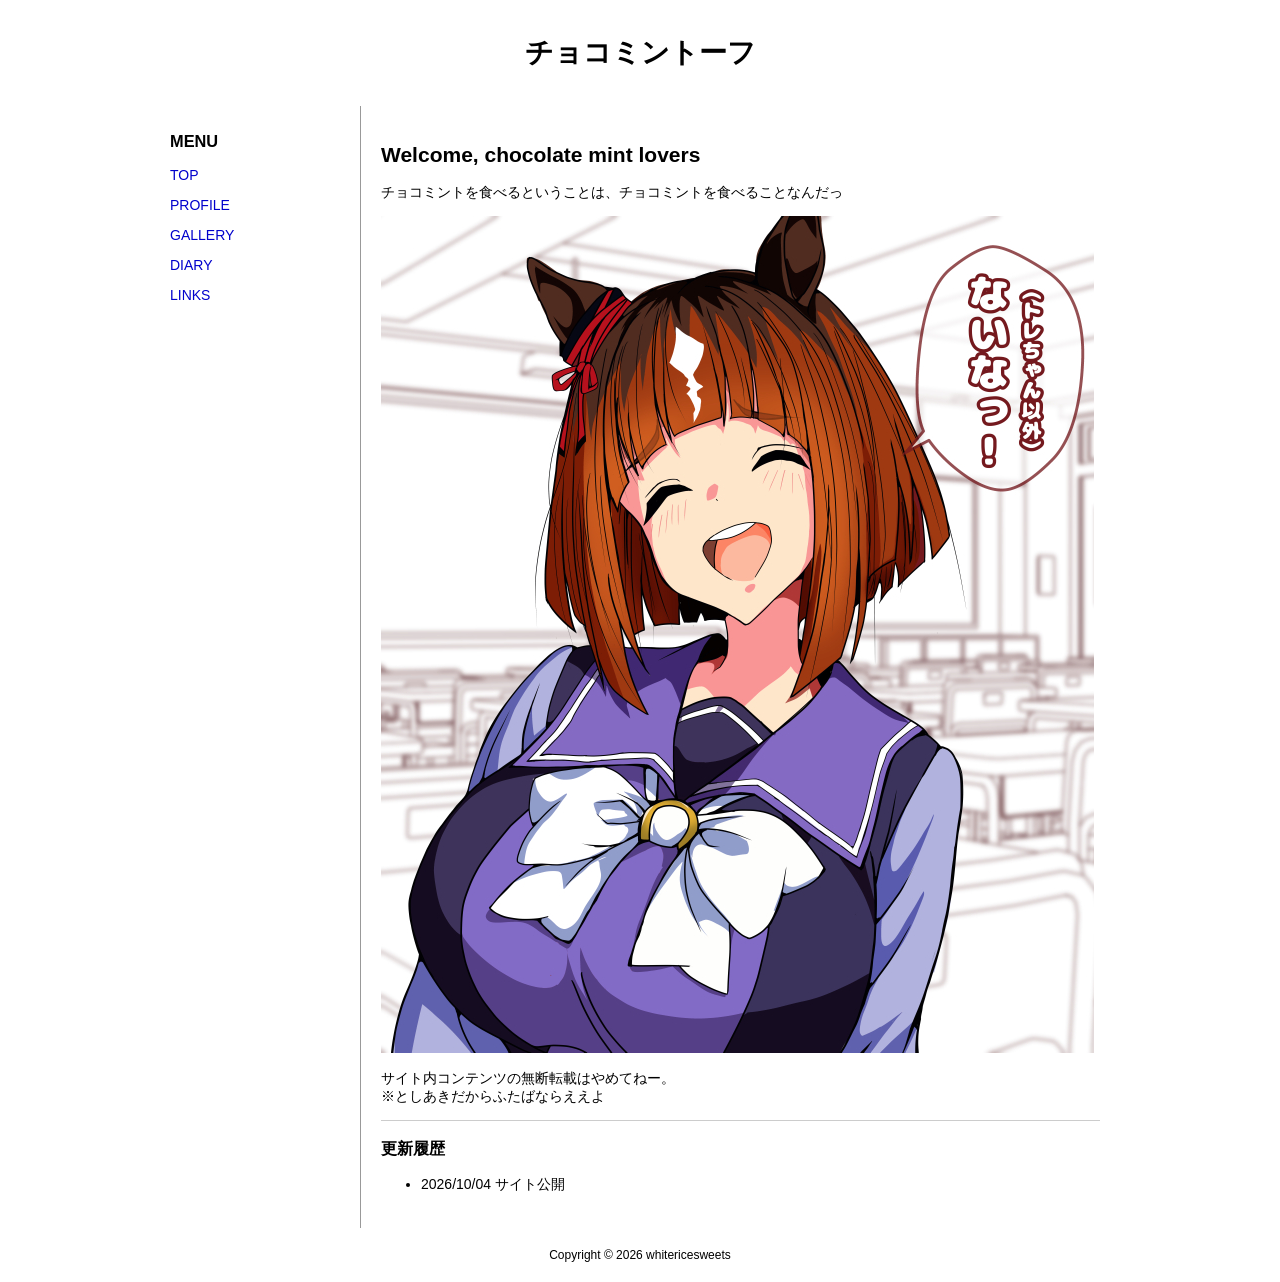
<file: choco/index.html>
<!DOCTYPE html><html lang="ja">
<head><meta charset="UTF-8">
<title>index.html</title><link rel="stylesheet" href="css/style.css"></head>
<body><div id="wrapper"><div id="header"><h1>チョコミントーフ</h1></div>
<div id="main"><div id="menu"><h3>MENU</h3><p><a href="index.html">TOP</a></p>
<p><a href="profile.html">PROFILE</a></p>
<p><a href="gallery.html">GALLERY</a></p>
<p><a href="diary.html">DIARY</a></p>
<p><a href="links.html">LINKS</a></p></div>
<div id="content">
<h2>Welcome, chocolate mint lovers</h2>
<p>チョコミントを食べるということは、チョコミントを食べることなんだっ</p>
<p>
<img src="img/TOP.jpg" alt="" title="トップ画像" ></p>
<p>サイト内コンテンツの無断転載はやめてねー。<br>
※としあきだからふたばならええよ
<hr><h3>更新履歴</h3>

<ul><li>2026/10/04 サイト公開</li></ul></div></div>
<div class="footer">Copyright © 2026 whitericesweets</div></div></body></html>
</file>
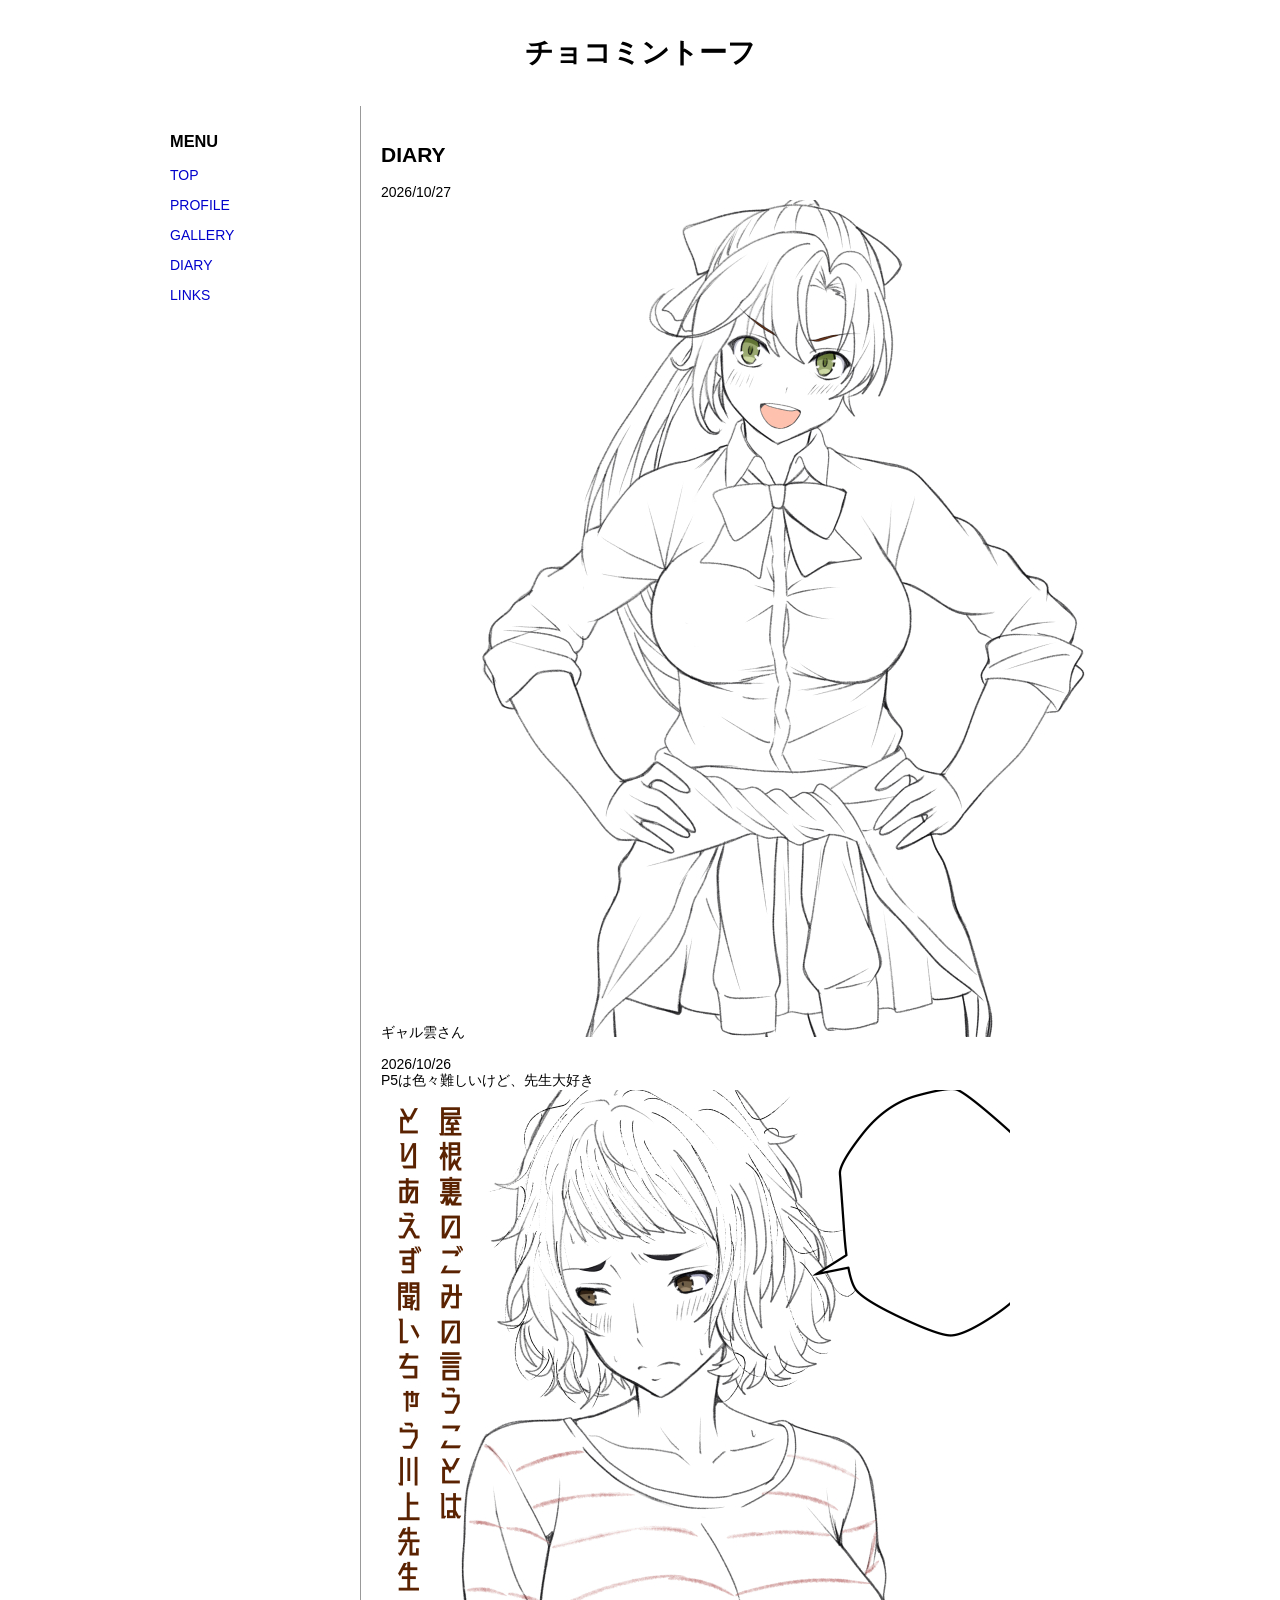
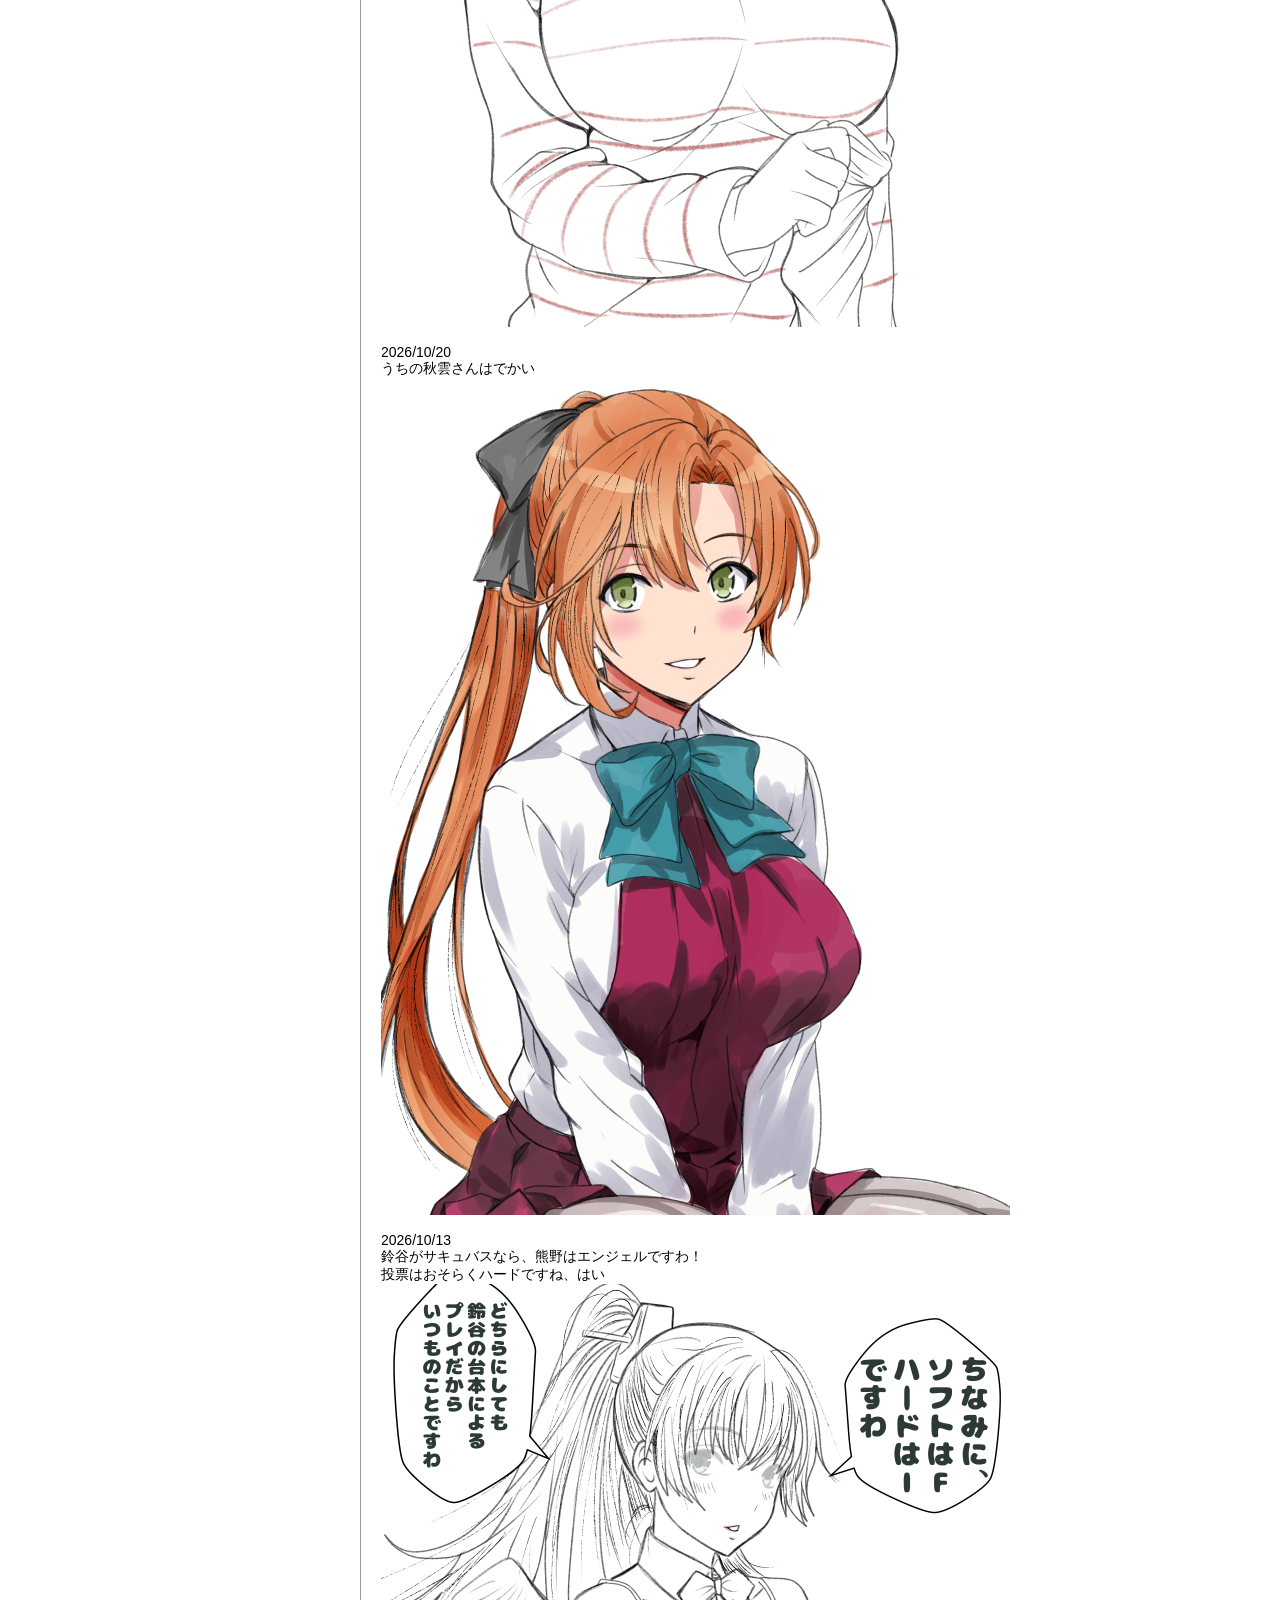
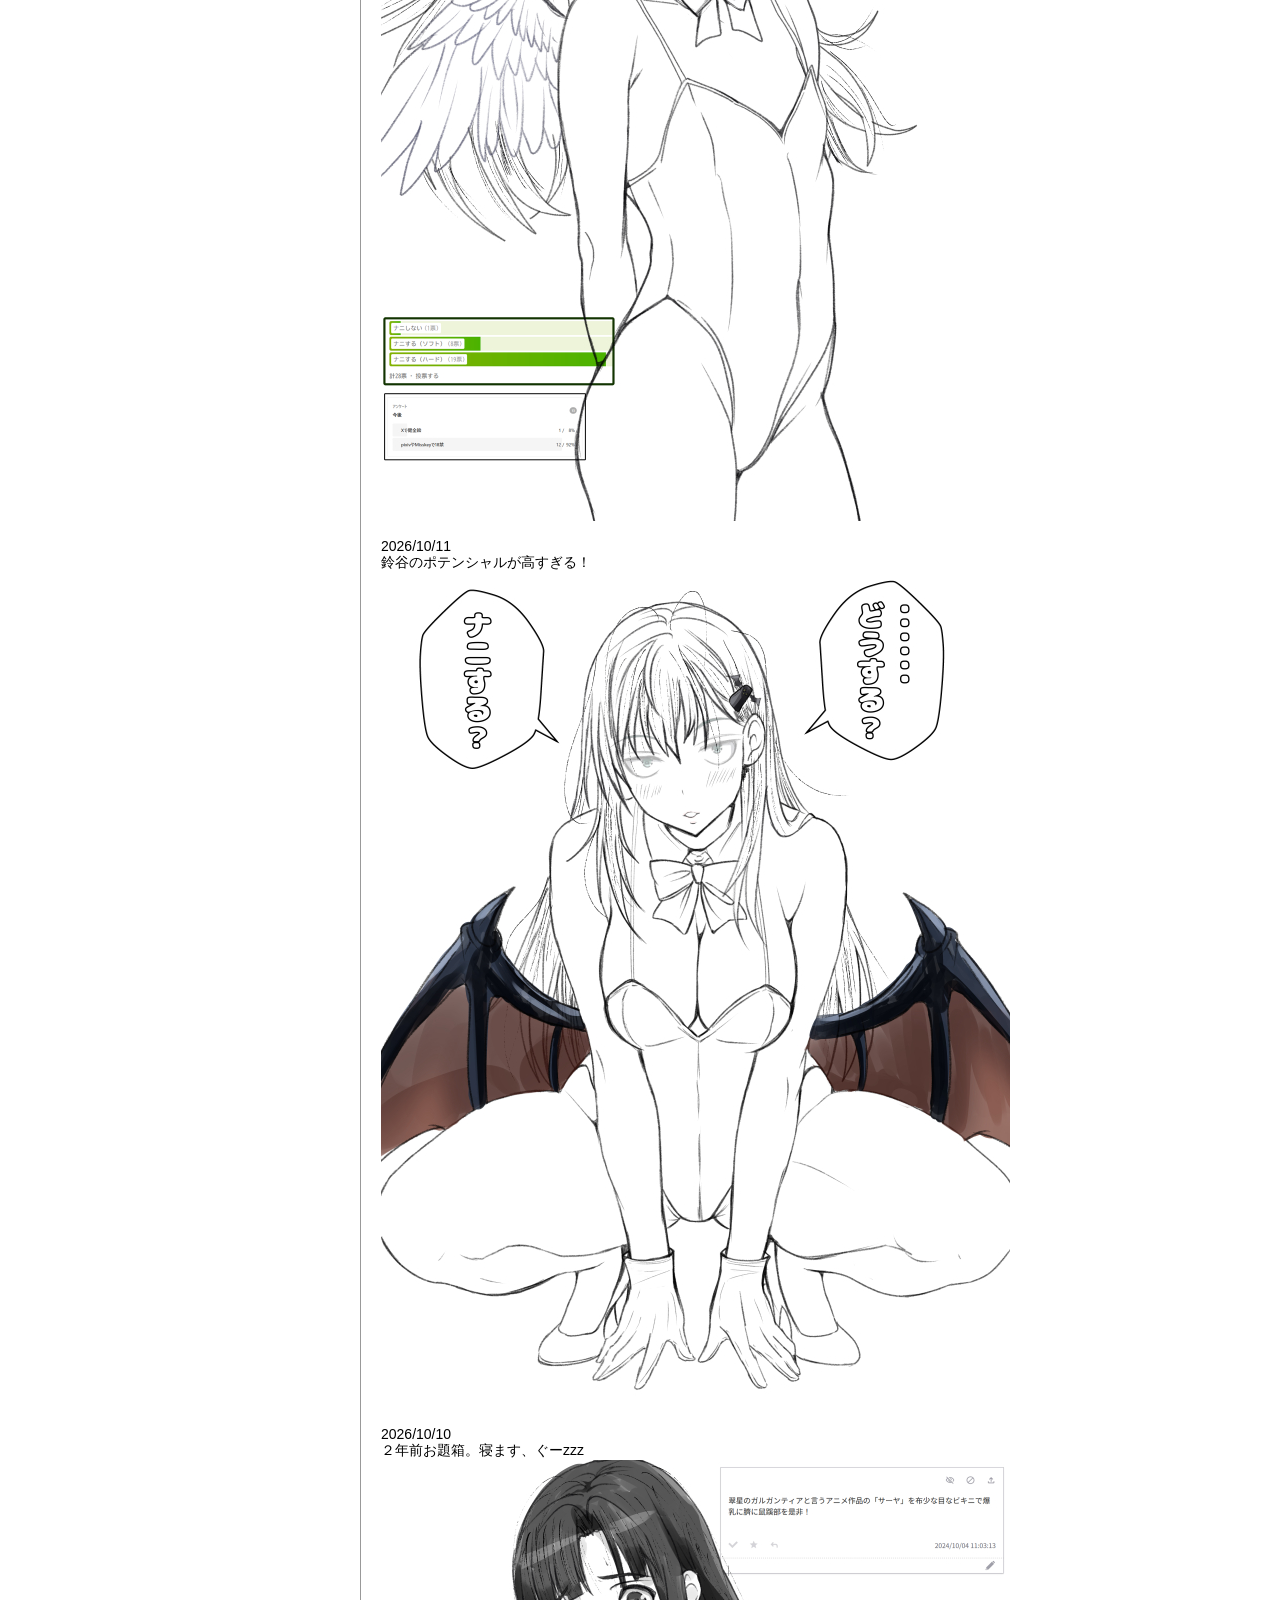
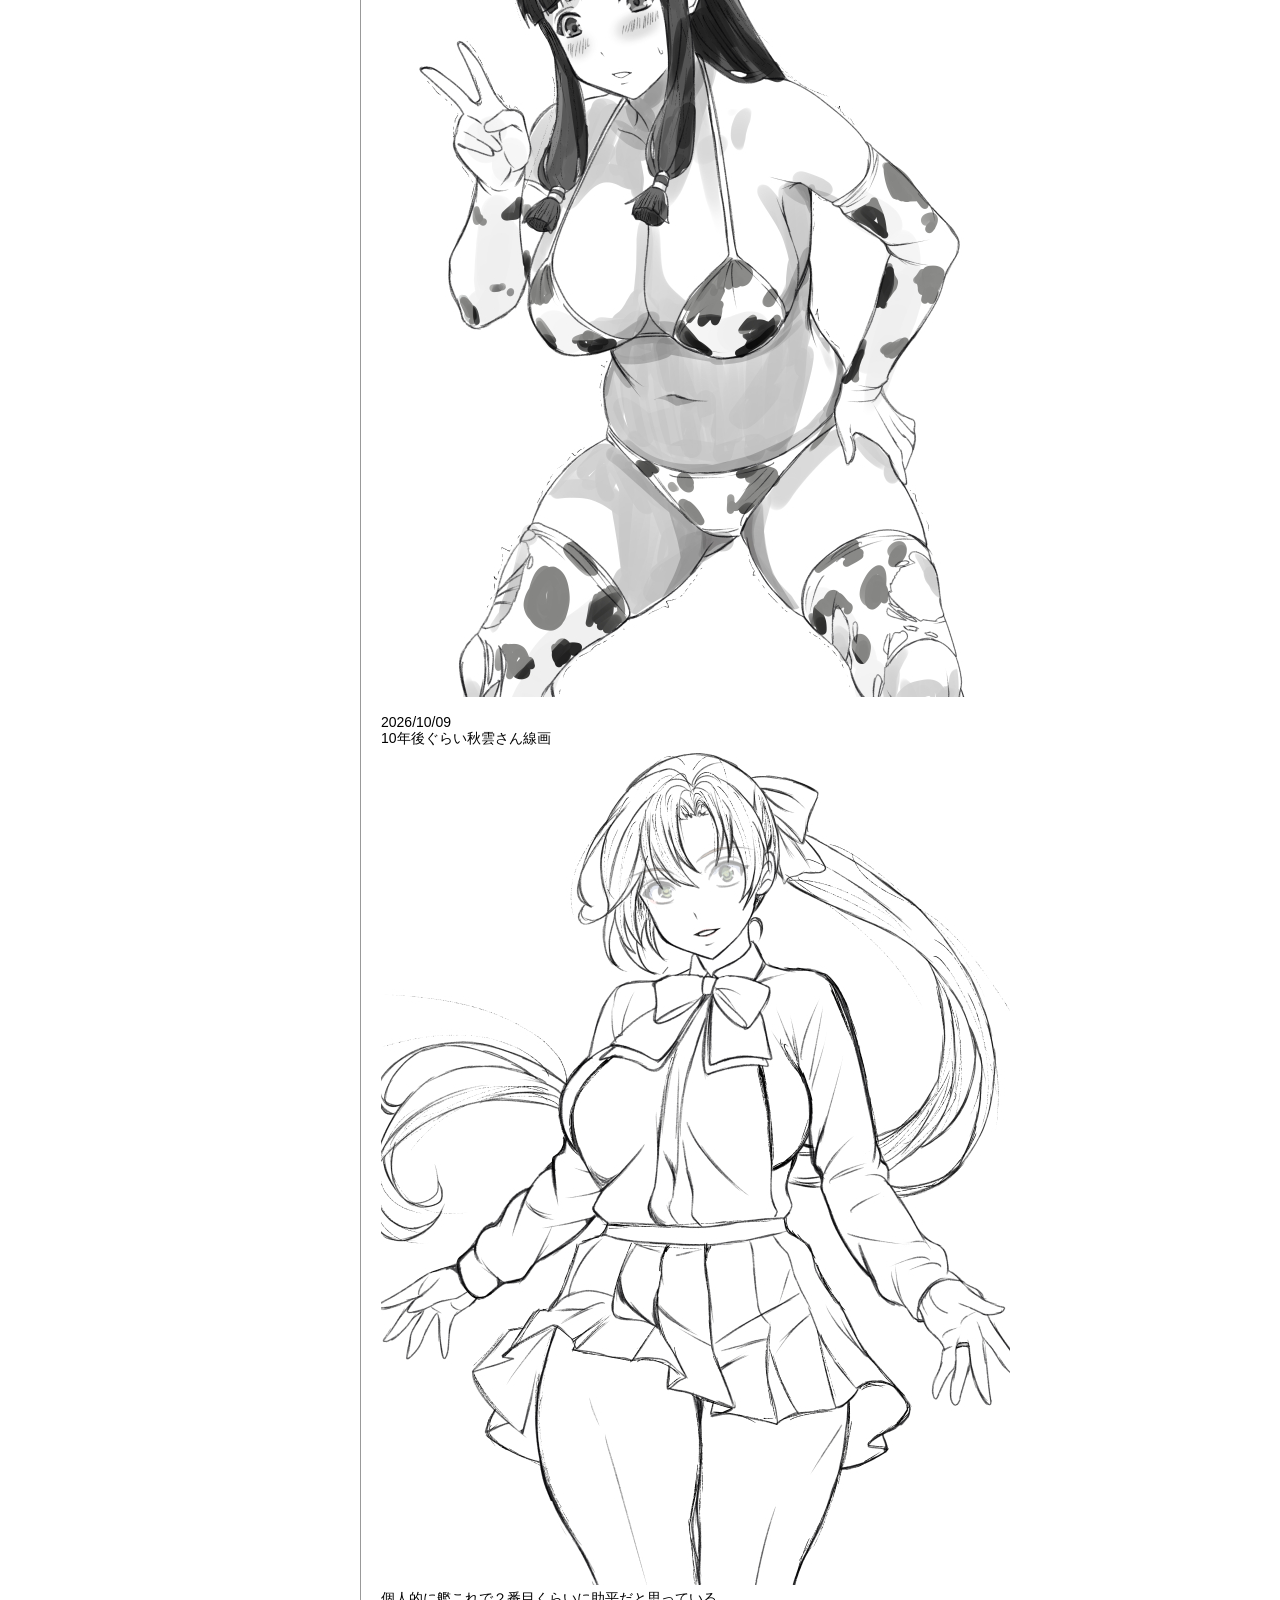
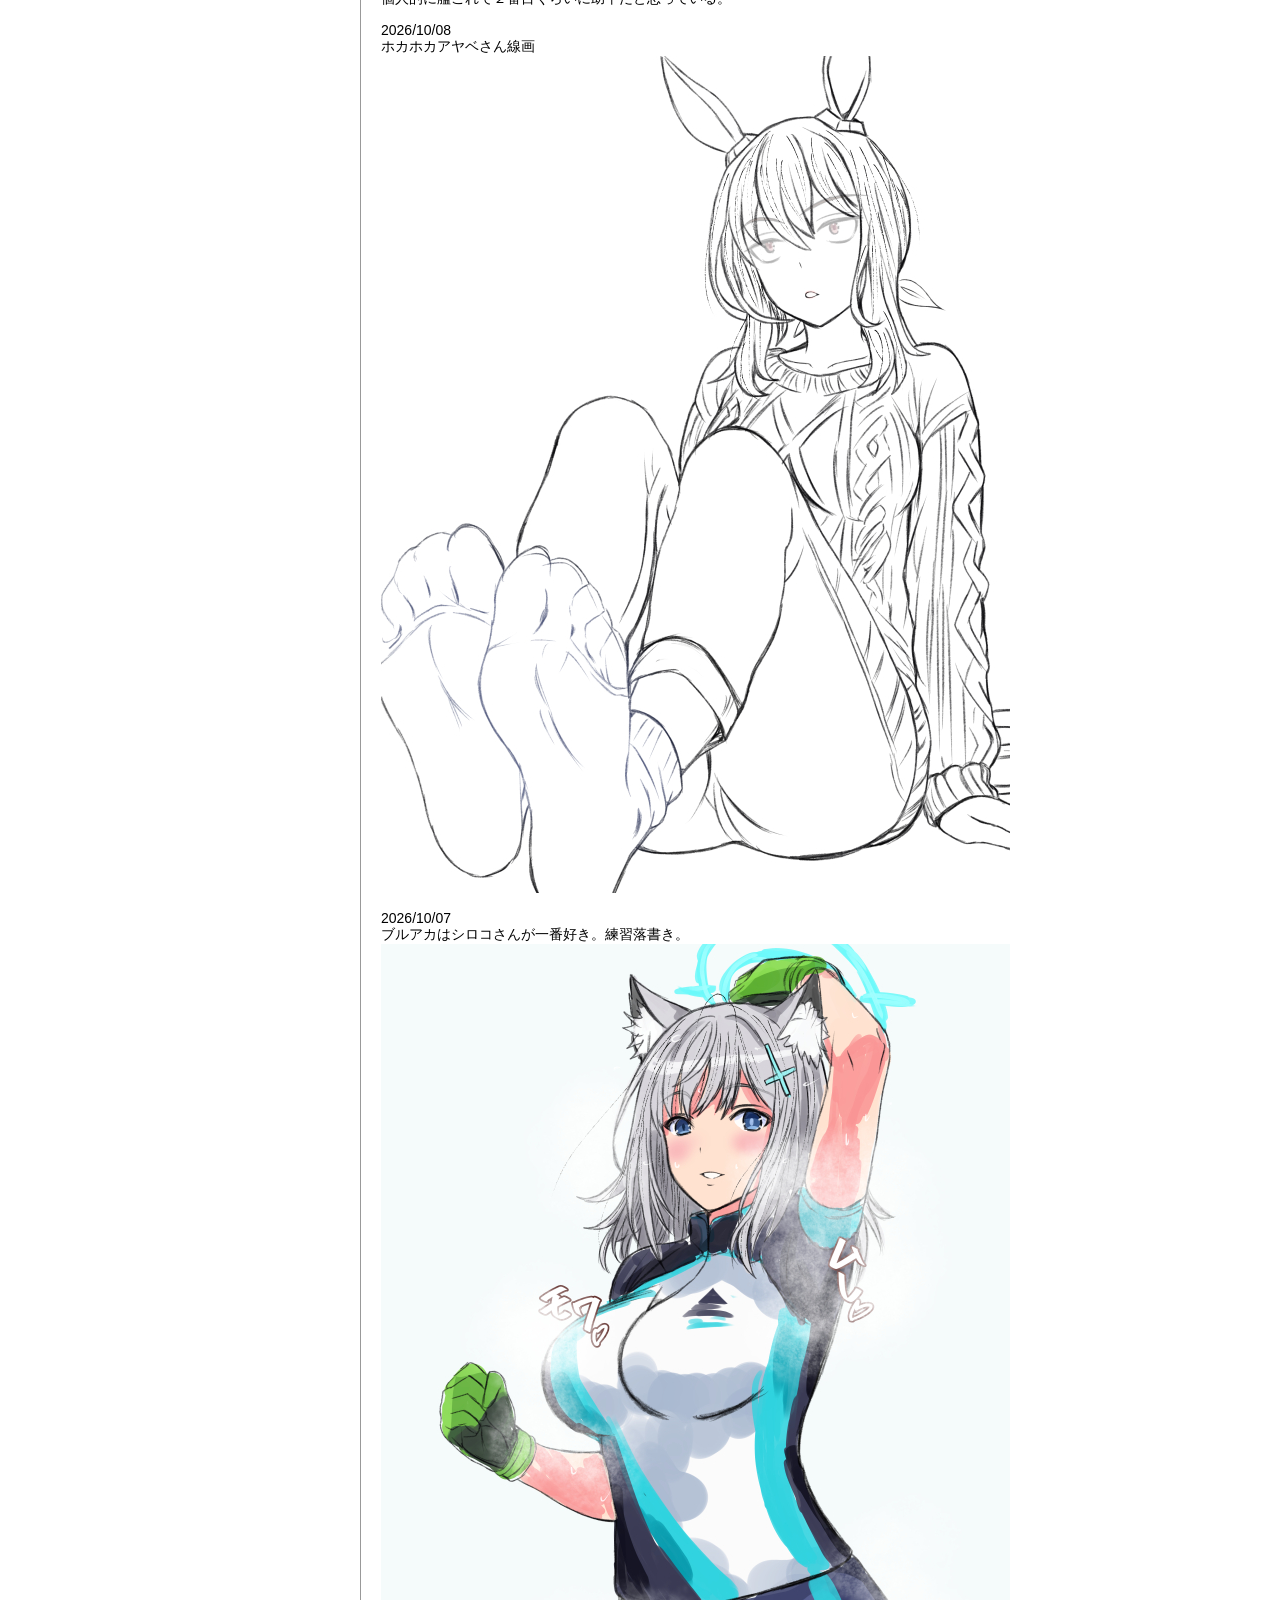
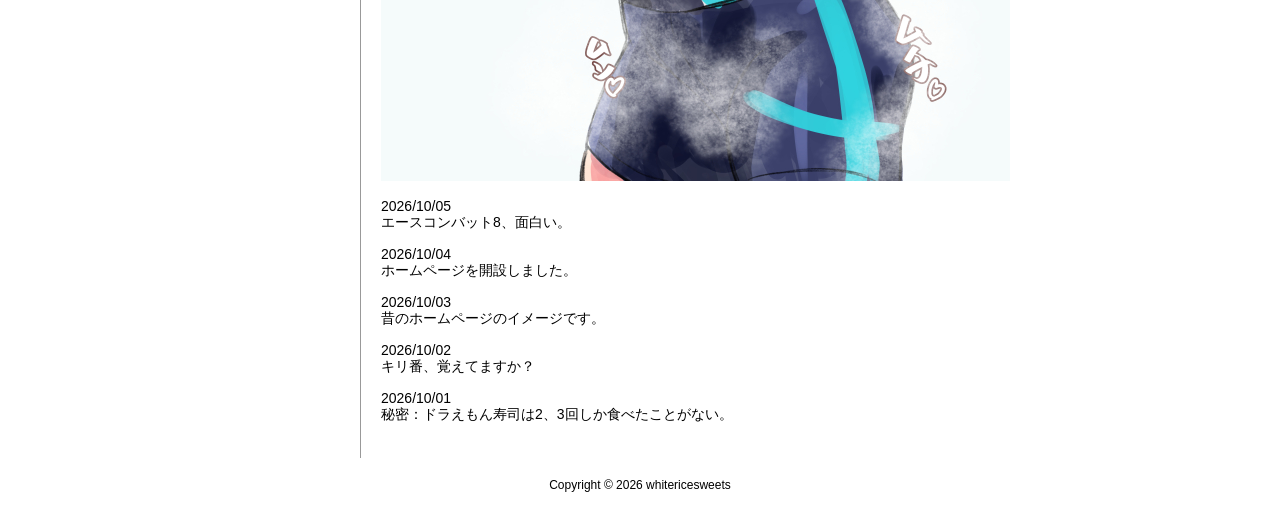
<file: choco/diary.html>
<!DOCTYPE html><html lang="ja"><head><meta charset="UTF-8"><title>diary.html</title><link rel="stylesheet" href="css/style.css"></head><body><div id="wrapper"><div id="header"><h1>チョコミントーフ</h1></div>
<div id="main"><div id="menu"><h3>MENU</h3><p><a href="index.html">TOP</a></p>
<p><a href="profile.html">PROFILE</a></p>
<p><a href="gallery.html">GALLERY</a></p>
<p><a href="diary.html">DIARY</a></p>
<p><a href="links.html">LINKS</a></p></div>


<div id="content"><h2>DIARY</h2>

<p>2026/10/27

  <br>ギャル雲さん
  <img src="img/akigumo3.jpg" alt="" title=""　class="topimg" >
</p>


<p>2026/10/26

  <br>P5は色々難しいけど、先生大好き
  <img src="img/kawakami10.jpg" alt="" title=""　class="topimg" >
</p>


  
<p>2026/10/20

  <br>うちの秋雲さんはでかい
  <img src="img/akigumo2.jpg" alt="" title=""　class="topimg" >
</p>

  
<p>2026/10/13

  <br>鈴谷がサキュバスなら、熊野はエンジェルですわ！
  <br>投票はおそらくハードですね、はい
  <img src="img/kumano.jpg" alt="" title=""　class="topimg" >
</p>
  
<p>2026/10/11
  <br>鈴谷のポテンシャルが高すぎる！ <img src="img/suzuya.jpg" alt="" title=""　class="topimg" >
</p>
  
<p>2026/10/10
  <br>２年前お題箱。寝ます、ぐーzzz <img src="img/saaya.jpg" alt="" title=""　class="topimg" >
</p>
  
<p>2026/10/09
  <br>10年後ぐらい秋雲さん線画 <img src="img/akigumo.jpg" alt="" title=""　class="topimg" >
　<br>個人的に艦これで２番目くらいに助平だと思っている。
</p>
  
<p>2026/10/08
  <br>ホカホカアヤベさん線画 <img src="img/ayabe.jpg" alt="" title=""　class="topimg" ></p>

<p>2026/10/07
<br>ブルアカはシロコさんが一番好き。練習落書き。 <img src="img/siroko.jpg" alt="" title=""　class="topimg" ></p>
<p>2026/10/05
<br>エースコンバット8、面白い。</p>
<p>2026/10/04
<br>ホームページを開設しました。</p>
<p>2026/10/03
<br>昔のホームページのイメージです。</p>
<p>2026/10/02
<br>キリ番、覚えてますか？</p>
<p>2026/10/01
<br>秘密：ドラえもん寿司は2、3回しか食べたことがない。</p>
</div></div><div class="footer">Copyright © 2026 whitericesweets</div></div></body></html>
</file>
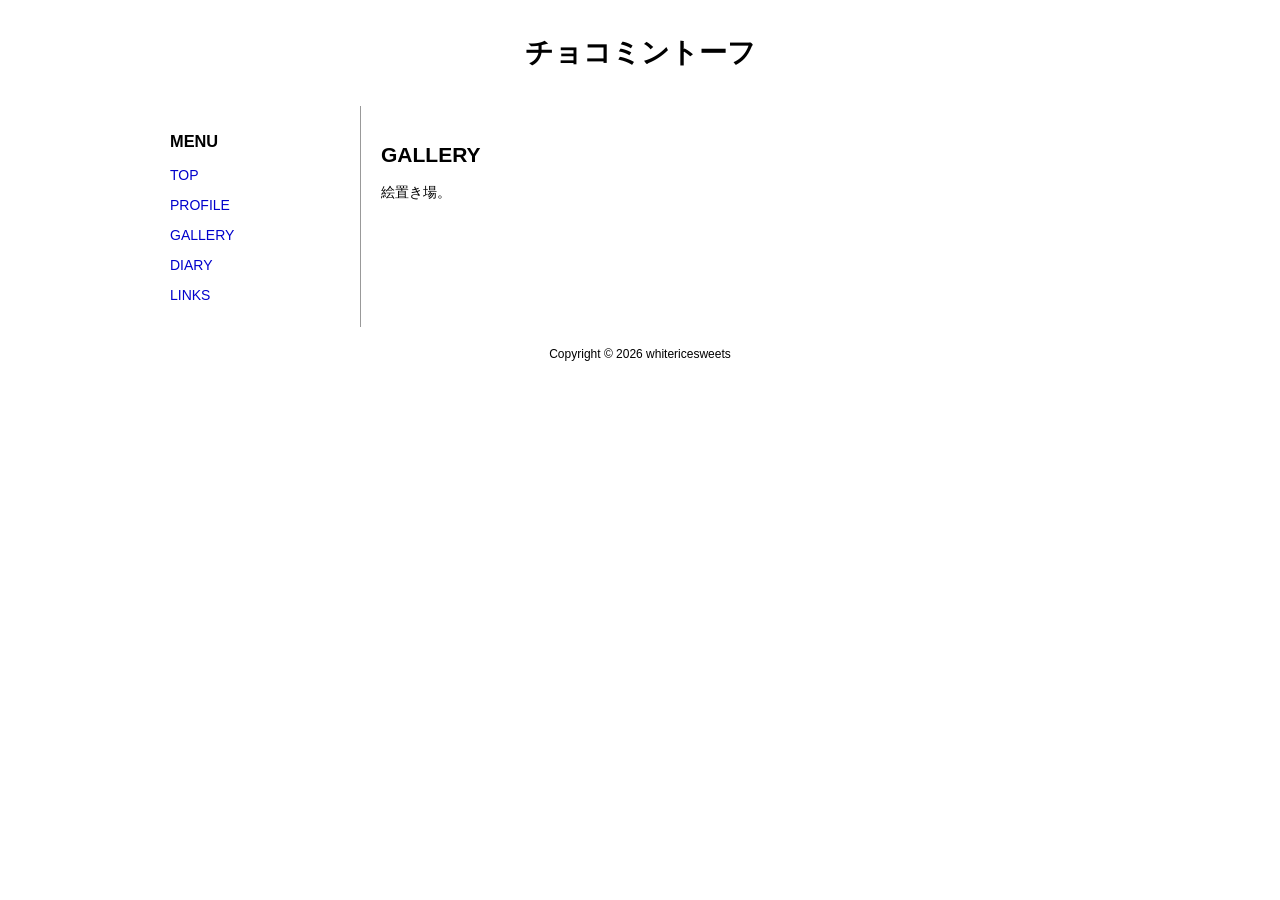
<file: choco/gallery.html>
<!DOCTYPE html><html lang="ja"><head><meta charset="UTF-8"><title>gallery.html</title><link rel="stylesheet" href="css/style.css"></head><body><div id="wrapper"><div id="header"><h1>チョコミントーフ</h1></div>
<div id="main"><div id="menu"><h3>MENU</h3><p><a href="index.html">TOP</a></p>
<p><a href="profile.html">PROFILE</a></p>
<p><a href="gallery.html">GALLERY</a></p>
<p><a href="diary.html">DIARY</a></p>
<p><a href="links.html">LINKS</a></p></div>



<div id="content"><h2>GALLERY</h2><p>絵置き場。</p><p></p></div></div><div class="footer">Copyright © 2026 whitericesweets</div></div></body></html>
</file>
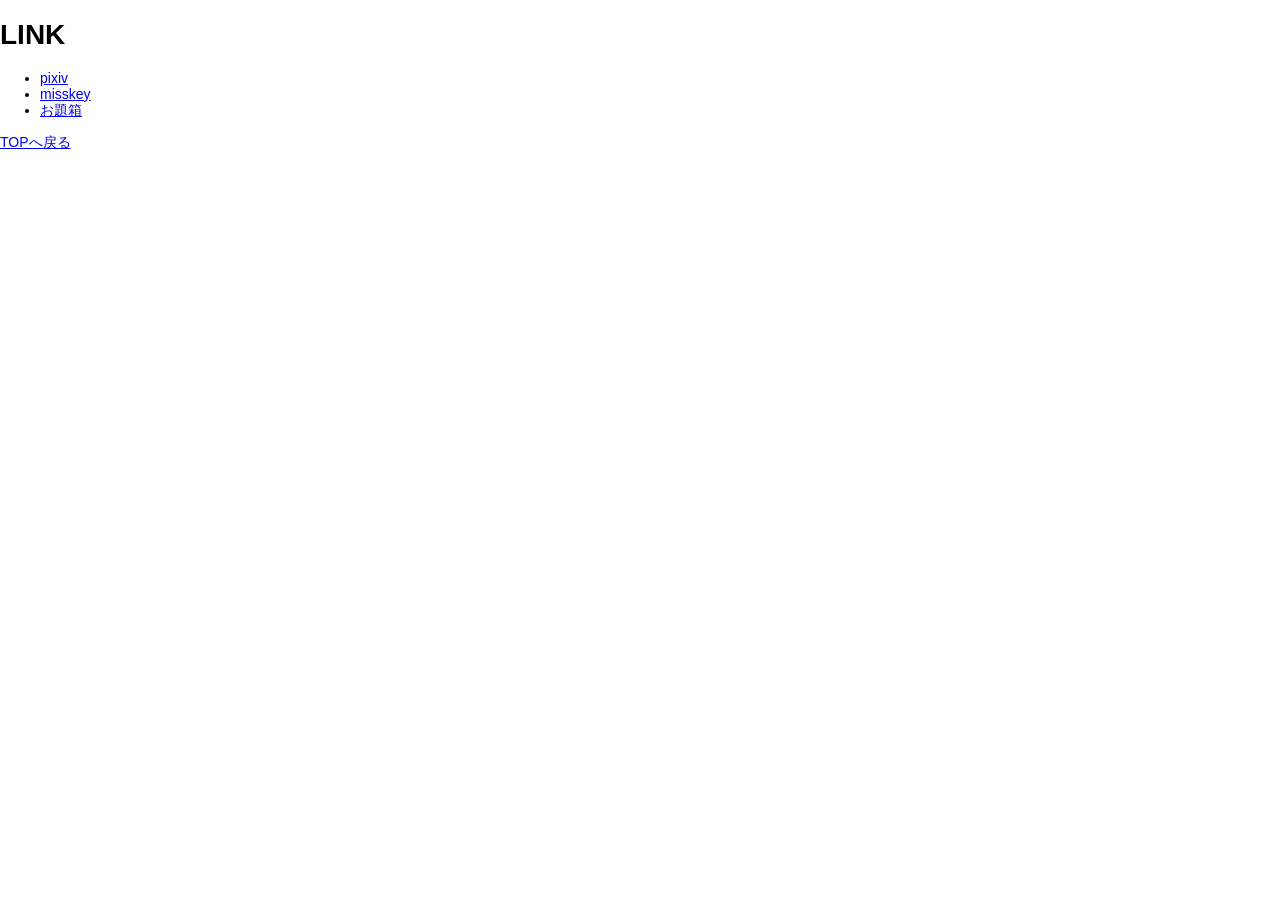
<file: choco/link.html>
<!DOCTYPE html><html lang="ja"><head><meta charset="UTF-8"><title>LINK</title><link rel="stylesheet" href="css/style.css">
</head><body><div class="container"><h1>LINK</h1><ul>
  <li><a href="https://www.pixiv.net/users/1030801">pixiv</a></li>
  <li><a href="https://misskey.io/@Chikuwa3681">misskey</a></li>
  <li><a href="https://odaibako.net/u/chikuchiku99">お題箱</a></li></ul>

  
  <a href="index.html">TOPへ戻る</a></div></body></html>
</file>
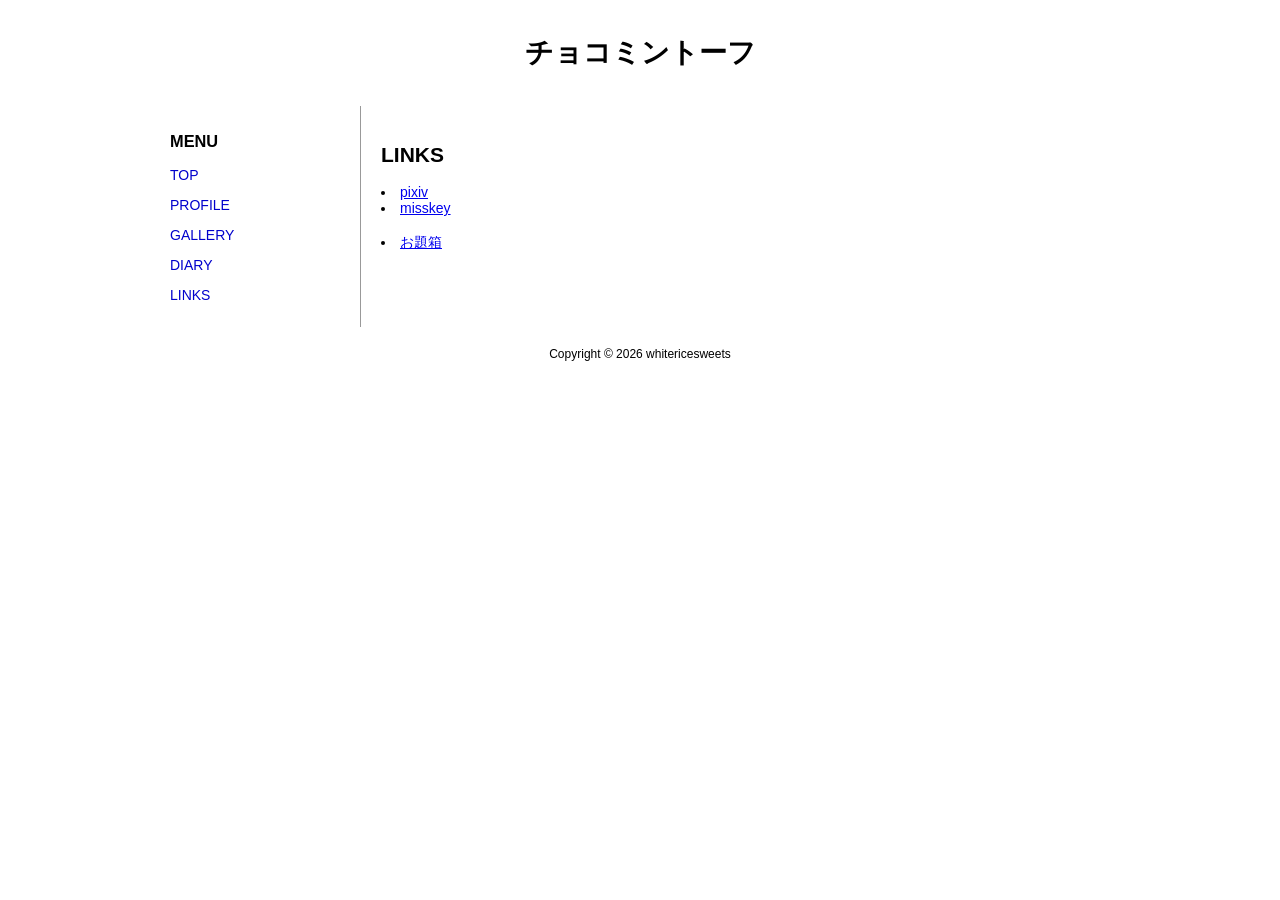
<file: choco/links.html>
<!DOCTYPE html><html lang="ja"><head><meta charset="UTF-8"><title>links.html</title><link rel="stylesheet" href="css/style.css"></head><body><div id="wrapper"><div id="header"><h1>チョコミントーフ</h1></div><div id="main">
<div id="menu"><h3>MENU</h3><p><a href="index.html">TOP</a></p><p><a href="profile.html">PROFILE</a></p><p><a href="gallery.html">GALLERY</a></p><p><a href="diary.html">DIARY</a></p><p><a href="links.html">LINKS</a></p></div>
<div id="content"><h2>LINKS</h2>
  <li><a href="https://www.pixiv.net/users/1030801">pixiv</a></li>
  <li><a href="https://misskey.io/@Chikuwa3681">misskey</a></li>
　<li><a href="https://odaibako.net/u/chikuchiku99">お題箱</a></li></ul>
  
</div></div><div class="footer">Copyright © 2026 whitericesweets</div></div></body></html>
</file>
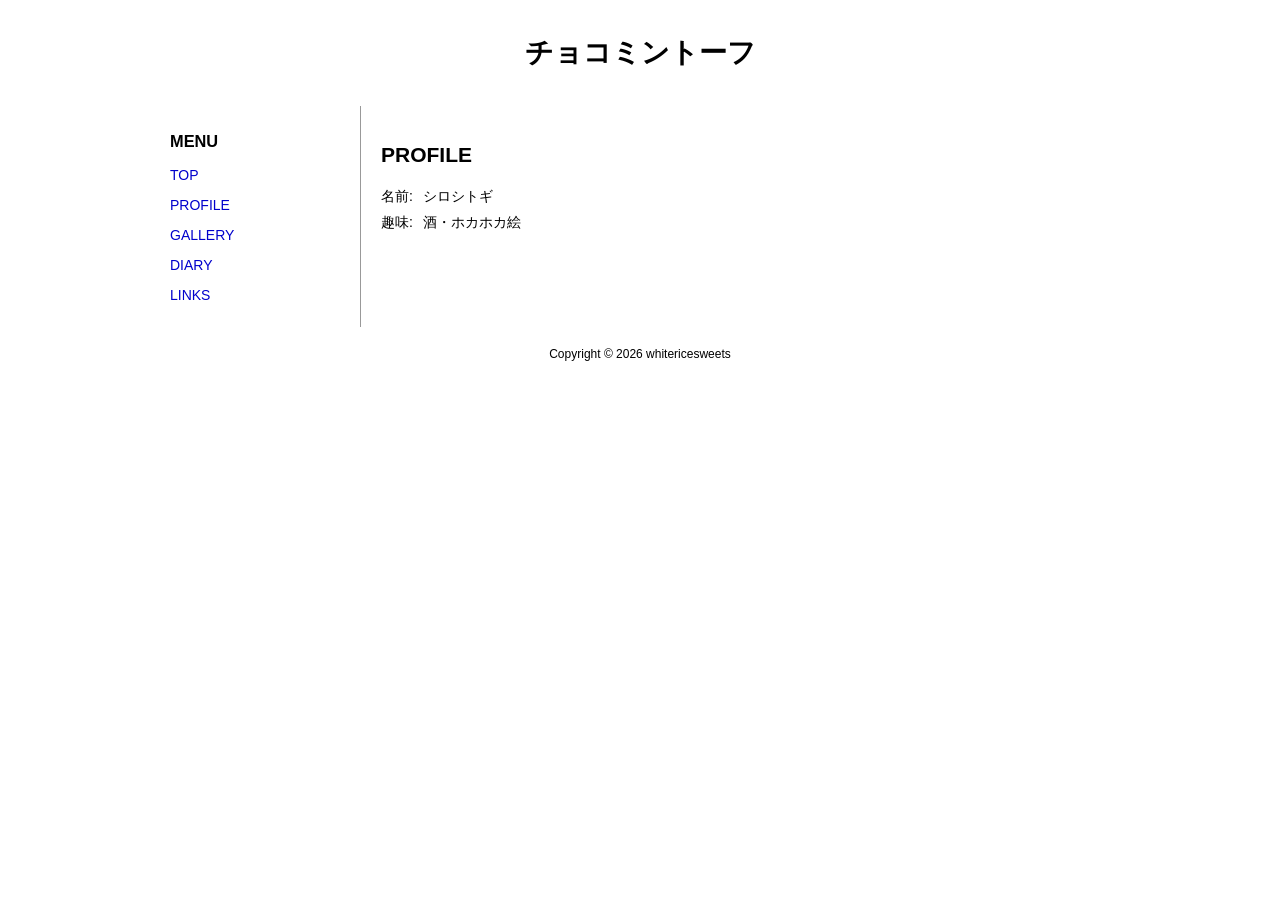
<file: choco/profile.html>
<!DOCTYPE html><html lang="ja"><head><meta charset="UTF-8"><title>profile.html</title><link rel="stylesheet" href="css/style.css"></head><body><div id="wrapper"><div id="header"><h1>チョコミントーフ</h1></div><div id="main"><div id="menu"><h3>MENU</h3><p><a href="index.html">TOP</a></p><p><a href="profile.html">PROFILE</a></p><p><a href="gallery.html">GALLERY</a></p><p><a href="diary.html">DIARY</a></p><p><a href="links.html">LINKS</a></p></div><div id="content"><h2>PROFILE</h2><table><tr><td>名前:</td><td>シロシトギ</td></tr><tr><td>趣味:</td><td>酒・ホカホカ絵</td></tr></table></div></div><div class="footer">Copyright © 2026 whitericesweets</div></div></body></html>
</file>
<file: choco/css/style.css>
body{margin:0;background:#fff;color:#000;font-family:"MS PGothic","ＭＳ Ｐゴシック",sans-serif;font-size:14px;}#wrapper{width:960px;margin:0 auto;}#header{text-align:center;padding:15px;}#main{display:flex;}#menu{width:180px;border-right:1px solid #999;padding:10px;}#menu a{color:#0000cc;text-decoration:none;}#menu a:hover{text-decoration:underline;}#content{flex:1;padding:20px;}hr{border:none;border-top:1px solid #ccc;}table{border-collapse:collapse;}td{padding:4px 10px 4px 0}.footer{text-align:center;margin:20px;font-size:12px;}@media(max-width:768px){#wrapper{width:100%;}#main{flex-direction:column;}#menu{width:auto;border-right:none;border-bottom:1px solid #999;}}

.chocolate {
color: ##5C4033;
}
 
.mint {
color: #98FFCC;
}

.topimg {
  width: 50%;  /* 横幅を10%にする*/
 <!---height: 30%;  /* 縦幅を10%にする*/ --->
}
</file>
